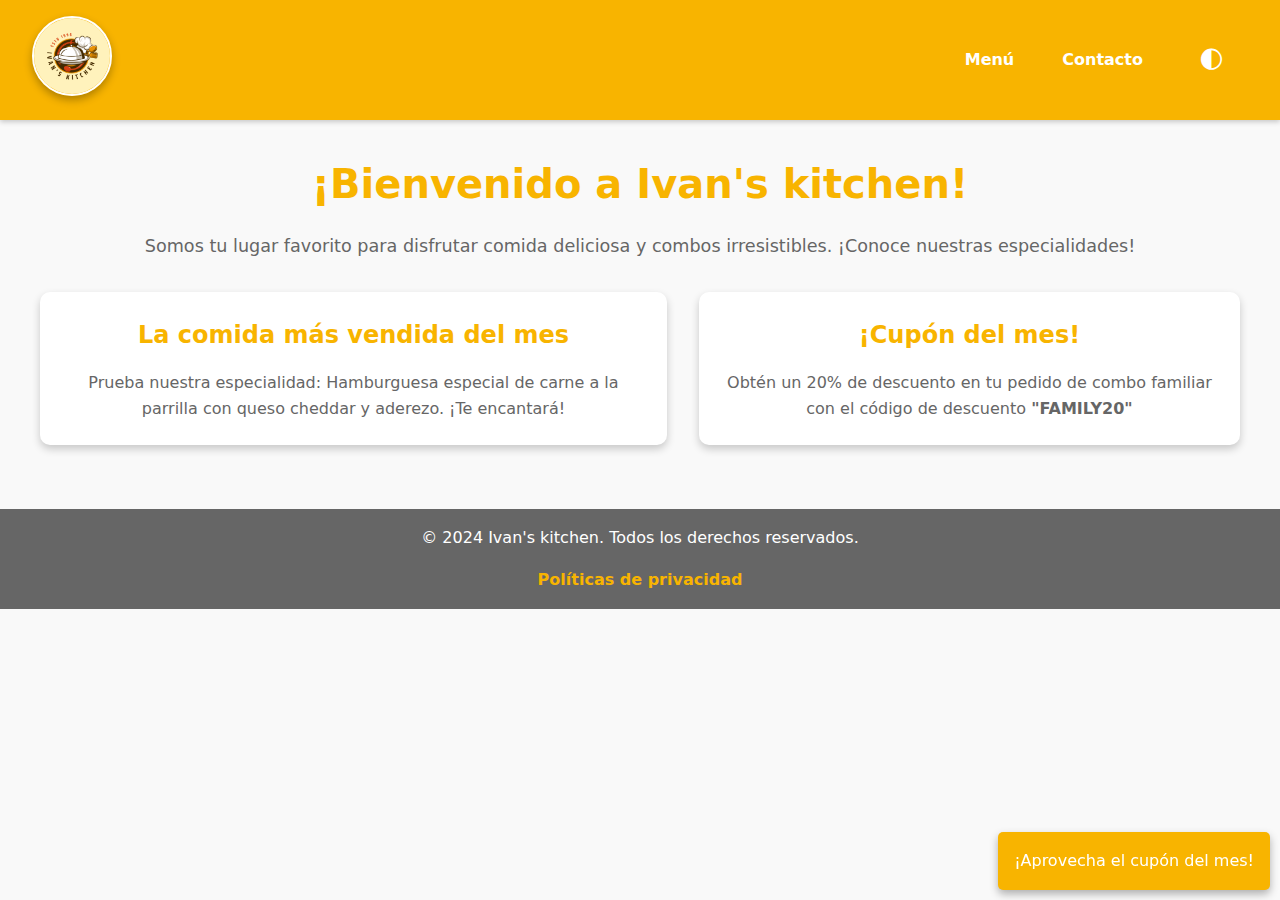
<file: index.html>
<!DOCTYPE html>
<html lang="es">

<head>
  <meta charset="UTF-8" />
  <meta name="viewport" content="width=device-width, initial-scale=1.0" />
  <title>Ivan's kitchen</title>
  
  <!-- SEO Metadatos -->
  <meta name="description"
    content="Ivan's kitchen, tu restaurante favorito, ven y descubre nuestras promociones y recomendaciones." />
  <meta name="keywords" content="descuento, promociones del mes, recomendaciones" />
  <meta name="author" content="Iván Tellez" />

  <!-- Metadatos open graph para redes sociales -->
  <meta property="og:title" content="Inicio de Ivan's kitchen" />
  <meta property="og:description" content="En Ivan's kitchen encontrarás promociones y recomendaciones." />
  <meta property="og:image" content="https://github.com/ivantellop/Segundo-modulo/blob/master/img/logo.png" />
  <meta property="og:url" content="https://ivantellop.github.io/Segundo-modulo/" />

  <!-- Twitter Cards -->
  <meta name="twitter:card" content="summary_large_image" />
  <meta name="twitter:title" content="Inicio de Ivan's kitchen" />
  <meta name="twitter:description" content="En Ivan's kitchen encontrarás promociones y recomendaciones." />
  <meta name="twitter:image" content="https://github.com/ivantellop/Segundo-modulo/blob/master/img/logo.png" />

  <!-- Enlacé al archivo CSS externo -->
  <link rel="stylesheet" href="styles.css" />

  <!-- Favicon -->
  <link rel="icon" href="./assets/hamburguesa.ico" />
</head>

<div id="notification" class="hidden">¡Aprovecha el cupón del mes!</div>
<!-- Inserte la notificación fuera del body porque estuve investigando en internet y entendí que las notificaciones no se ponen en el cuerpo del html, no sé si este correcto ponerla aquí :) -->

<body>
  <!-- Menú de navegación -->
  <header>
    <nav>
      <div class="logo">
        <a href="index.html" aria-label="Inicio">
          <img src="./img/logo.png" alt="Logo de la tienda" class="logo-img"
            loading="lazy" /><!-- Menú de navegación -->
        </a>
      </div>
      <ul class="nav-links">
        <li><a href="menu.html">Menú</a></li>
        <li><a href="contacto.html">Contacto</a></li>
        <li>
          <button aria-label="Cambiar al modo oscuro/claro" id="theme-toggle">🌓</button>
        </li>
      </ul>
    </nav>
  </header>

  <main>
    <section class="intro">
      <h1>¡Bienvenido a Ivan's kitchen!</h1>
      <p>
        Somos tu lugar favorito para disfrutar comida deliciosa y combos
        irresistibles. ¡Conoce nuestras especialidades!
      </p>
    </section>

    <section class="destacados">
      <div class="comida-mas-vendida">
        <h2>La comida más vendida del mes</h2>
        <p>
          Prueba nuestra especialidad: Hamburguesa especial de carne a la
          parrilla con queso cheddar y aderezo. ¡Te encantará!
        </p>
      </div>

      <div class="cupon-del-mes">
        <h2>¡Cupón del mes!</h2>
        <p>
          Obtén un 20% de descuento en tu pedido de combo familiar con el
          código de descuento
          <strong>"FAMILY20"</strong>
        </p>
      </div>
    </section>
  </main>

  <footer>
    <p>&copy; 2024 Ivan's kitchen. Todos los derechos reservados.</p>
    <ul class="footer-links">
      <li><a href="politicas.html">Políticas de privacidad</a></li>
    </ul>
  </footer>
  <script src="scripts.js"></script>
</body>

</html>
</file>
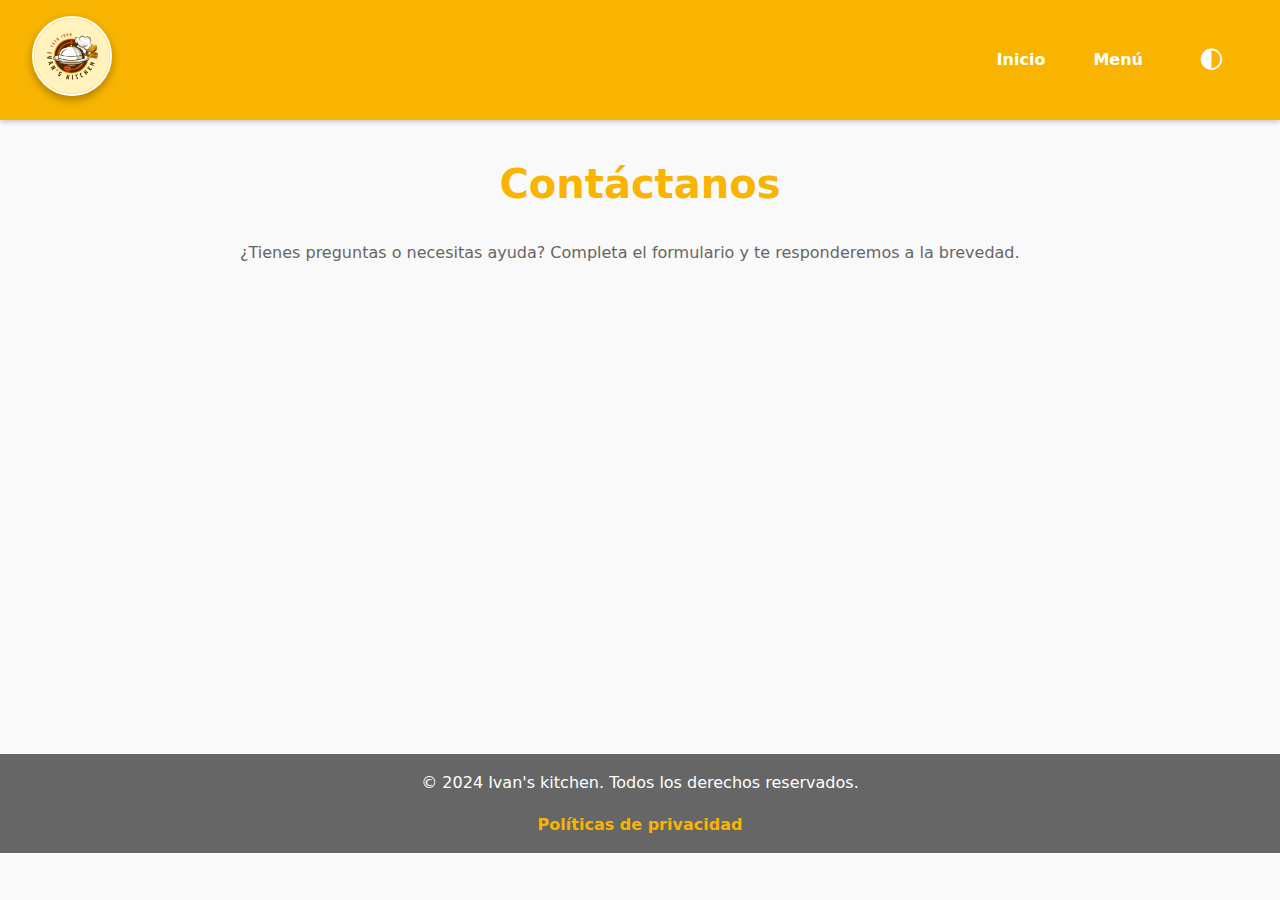
<file: contacto.html>
<!DOCTYPE html>
<html lang="en">
  <head>
    <meta charset="UTF-8" />
    <meta name="viewport" content="width=device-width, initial-scale=1.0" />
    <title>Contacto</title>
    
  <!-- SEO Metadatos -->
  <meta name="description"
  content="Contacto de Ivan's kitchen." />
<meta name="keywords" content="contacto, quejas, recomendaciones" />
<meta name="author" content="Iván Tellez" />

<!-- Metadatos open graph para redes sociales -->
<meta property="og:title" content="Contacto de Ivan's kitchen" />
<meta property="og:description" content="Podrás contactarnos para quejas y/o sugerencias en Ivan's kitchen." />
<meta property="og:image" content="https://github.com/ivantellop/Segundo-modulo/blob/master/img/logo.png" />
<meta property="og:url" content="https://ivantellop.github.io/Segundo-modulo/contacto.html" />

<!-- Twitter Cards -->
<meta name="twitter:card" content="summary_large_image" />
<meta name="twitter:title" content="Contacto de Ivan's kitchen" />
<meta name="twitter:description" content="Contactanos para quejas y/o sugerencias en Ivan's kitchen." />
<meta name="twitter:image" content="https://github.com/ivantellop/Segundo-modulo/blob/master/img/logo.png" />

    <link rel="stylesheet" href="styles.css" />
    <link rel="icon" href="./assets/hamburguesa.ico" />
  </head>

  <body>
    <header>
      <nav>
        <div class="logo">
          <a href="index.html">
            <img
              src="./img/logo.png"
              alt="Logo de la tienda"
              class="logo-img"
            />
          </a>
        </div>
        <ul class="nav-links">
          <li><a href="index.html">Inicio</a></li>
          <li><a href="menu.html">Menú</a></li>
          <li>
            <button aria-label="Cambiar tema" id="theme-toggle">🌓</button>
          </li>
        </ul>
      </nav>
    </header>
    <main class="contacto">
      <h1>Contáctanos</h1>
      <p>
        ¿Tienes preguntas o necesitas ayuda? Completa el formulario y te
        responderemos a la brevedad.
      </p>

      <form action="submit_form.php" method="POST">
        <div class="form-group">
          <label for="nombre">Nombre:</label>
          <input
            type="text"
            id="nombre"
            name="nombre"
            required
            placeholder="Tu nombre"
          />
        </div>
        <div class="form-group">
          <label for="correo">Correo Electrónico:</label>
          <input
            type="email"
            id="correo"
            name="correo"
            required
            placeholder="Tu correo"
          />
        </div>
        <div class="form-group">
          <label for="mensaje">Mensaje:</label>
          <textarea
            id="mensaje"
            name="mensaje"
            rows="5"
            required
            placeholder="Escribe tu mensaje aquí"
          ></textarea>
        </div>
        <button type="submit">Enviar</button>
      </form>
    </main>
    <footer>
      <p>&copy; 2024 Ivan's kitchen. Todos los derechos reservados.</p>
      <ul class="footer-links">
        <li><a href="politicas.html">Políticas de privacidad</a></li>
      </ul>
    </footer>
    <script src="scripts.js"></script>
  </body>
</html>
</file>
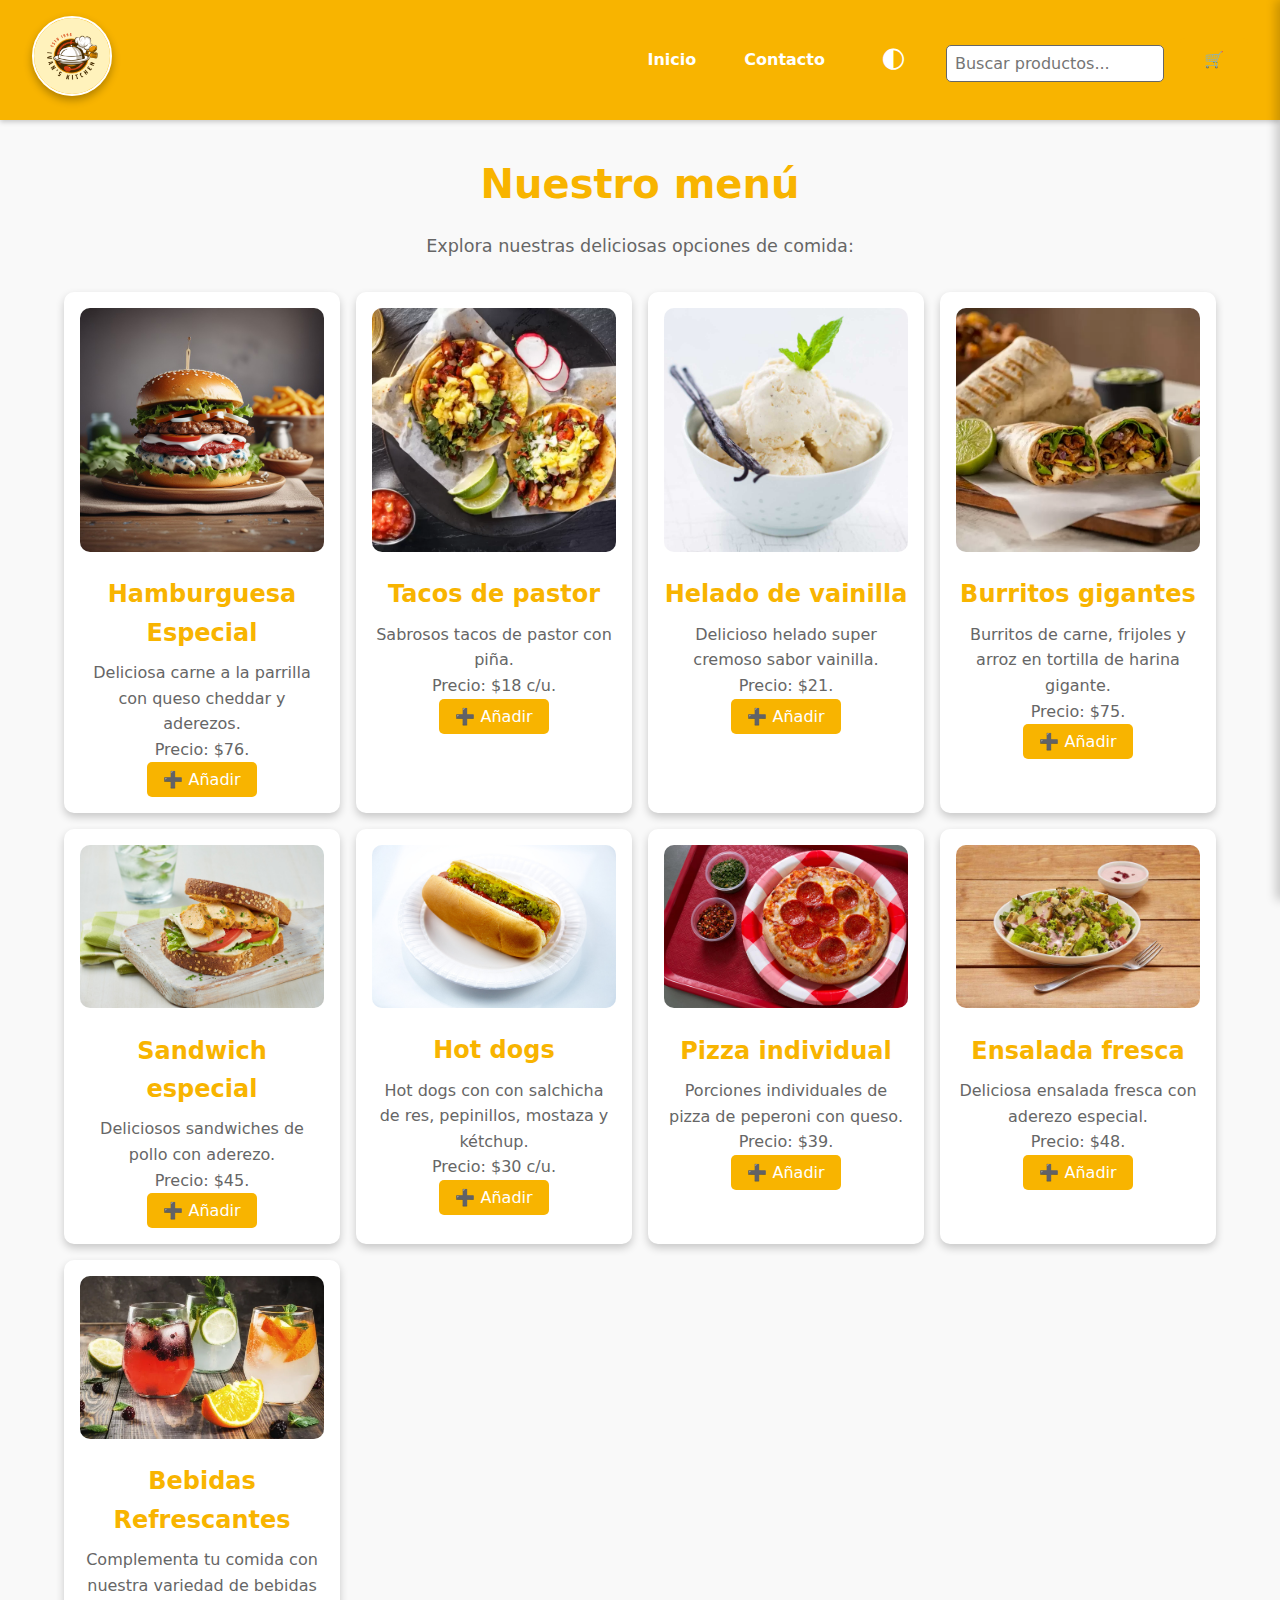
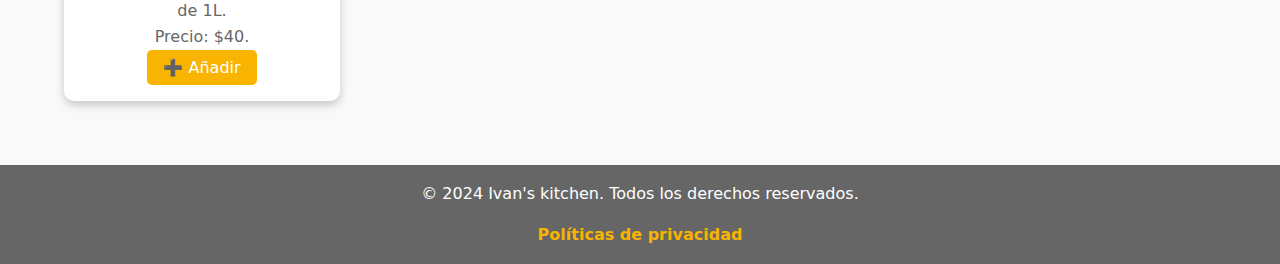
<file: menu.html>
<!DOCTYPE html>
<html lang="es">

<head>
  <meta charset="UTF-8" />
  <meta name="viewport" content="width=device-width, initial-scale=1.0" />
  <title>Menú</title>

  <!-- SEO Metadatos -->
  <meta name="description"
    content="En nuestro menú de Ivan's kitchen puedes encontrar una variedad de platillos y bebidas a precios muy atractivos" />
  <meta name="keywords" content="Comida rápida, Ivan's kitchen, hamburguesas, tacos, helados y mucho más" />
  <meta name="author" content="Iván Tellez" />

  <!-- Metadatos open graph para redes sociales -->
  <meta property="og:title" content="Inicio de Ivan's kitchen" />
  <meta property="og:description" content="Descubre nuestros deliciosos platillos de comida rápida." />
  <meta property="og:image" content="https://github.com/ivantellop/Segundo-modulo/blob/master/img/logo.png" />
  <meta property="og:url" content="https://ivantellop.github.io/Segundo-modulo/menu.html" />

  <!-- Twitter Cards -->
  <meta name="twitter:card" content="summary_large_image" />
  <meta name="twitter:title" content="Menú de Ivan's kitchen" />
  <meta name="twitter:description" content="Descubre nuestros deliciosos platillos de comida rápida." />
  <meta name="twitter:image" content="https://github.com/ivantellop/Segundo-modulo/blob/master/img/logo.png" />

  <!-- Enlacé al archivo CSS externo -->
  <link rel="stylesheet" href="styles.css" />
  <link rel="icon" href="./assets/hamburguesa.ico" />
</head>

<body>
  <!-- Menú de navegación -->
  <header>
    <nav>
      <div class="logo">
        <a href="index.html">
          <img src="./img/logo.png" alt="Logo de la tienda" class="logo-img" /><!-- Menú de navegación -->
        </a>
      </div>
      <ul class="nav-links">
        <li><a href="index.html">Inicio</a></li>
        <li><a href="contacto.html">Contacto</a></li>
        <li>
          <button aria-label="Cambiar tema" id="theme-toggle">🌓</button>
        </li>
        <li>
          <input type="text" id="search-bar" placeholder="Buscar productos..." aria-label="Buscar productos">
        </li>
        <li>
          <button aria-label="Carrito de compras" id="cart-button">🛒</button>
        </li>
      </ul>
    </nav>
  </header>
  <!-- Contenido principal -->
  <main>
    <section class="intro">
      <h1>Nuestro menú</h1>
      <p>Explora nuestras deliciosas opciones de comida:</p>
    </section>

    <section class="menu-grid">
      <div class="menu-item">
        <img src="./img/burger.png" alt="Hamburguesa Especial" loading="lazy" />
        <h2>Hamburguesa Especial</h2>
        <p>Deliciosa carne a la parrilla con queso cheddar y aderezos.</p>
        <p>Precio: $76.</p>
        <button class="add-to-cart" data-name="Hamburguesa Especial" data-price="76">➕ Añadir</button>
      </div>

      <div class="menu-item">
        <img src="./img/tacos.png" alt="Tacos de pastor" loading="lazy" />
        <h2>Tacos de pastor</h2>
        <p>Sabrosos tacos de pastor con piña.</p>
        <p>Precio: $18 c/u.</p>
        <button class="add-to-cart" data-name="Tacos de pastor" data-price="18">➕ Añadir</button>
      </div>

      <div class="menu-item">
        <img src="./img/helado.jpg" alt="Helado de vainilla" loading="lazy" />
        <h2>Helado de vainilla</h2>
        <p>Delicioso helado super cremoso sabor vainilla.</p>
        <p>Precio: $21.</p>
        <button class="add-to-cart" data-name="Helado de vainilla" data-price="21">➕ Añadir</button>
      </div>

      <div class="menu-item">
        <img src="./img/burritos.png" alt="Burritos" loading="lazy" />
        <h2>Burritos gigantes</h2>
        <p>
          Burritos de carne, frijoles y arroz en tortilla de harina gigante.
        </p>
        <p>Precio: $75.</p>
        <button class="add-to-cart" data-name="Burritos" data-price="75">➕ Añadir</button>
      </div>

      <div class="menu-item">
        <img src="./img/sandwich.jpg" alt="Sandwich de pollo" loading="lazy" />
        <h2>Sandwich especial</h2>
        <p>Deliciosos sandwiches de pollo con aderezo.</p>
        <p>Precio: $45.</p>
        <button class="add-to-cart" data-name="Sandwich de pollo" data-price="45">➕ Añadir</button>
      </div>

      <div class="menu-item">
        <img src="./img/hot-dog.jpg" alt="Hot dogs" loading="lazy" />
        <h2>Hot dogs</h2>
        <p>
          Hot dogs con con salchicha de res, pepinillos, mostaza y kétchup.
        </p>
        <p>Precio: $30 c/u.</p>
        <button class="add-to-cart" data-name="Hot dogs" data-price="30">➕ Añadir</button>
      </div>

      <div class="menu-item">
        <img src="./img/pizza.jpg" alt="Pizza individual" loading="lazy" />
        <h2>Pizza individual</h2>
        <p>Porciones individuales de pizza de peperoni con queso.</p>
        <p>Precio: $39.</p>
        <button class="add-to-cart" data-name="Pizza individual" data-price="39">➕ Añadir</button>
      </div>

      <div class="menu-item">
        <img src="./img/ensalada.png" alt="Ensalada fresca" loading="lazy" />
        <h2>Ensalada fresca</h2>
        <p>Deliciosa ensalada fresca con aderezo especial.</p>
        <p>Precio: $48.</p>
        <button class="add-to-cart" data-name="Ensalada fresca" data-price="48">➕ Añadir</button>
      </div>

      <div class="menu-item">
        <img src="./img/bebidas.png" alt="Bebidas Refrescantes" loading="lazy" />
        <h2>Bebidas Refrescantes</h2>
        <p>Complementa tu comida con nuestra variedad de bebidas de 1L.</p>
        <p>Precio: $40.</p>
        <button class="add-to-cart" data-name="Bebidas Refrescantes" data-price="40">➕ Añadir</button>
      </div>
    </section>
  </main>
  <!-- Modal del carrito -->
  <div id="cart-modal" class="hidden">
    <div class="cart-content">
      <h2>Carrito de compras</h2>
      <ul id="cart-items"></ul>
      <p id="cart-total">Total: $0.00</p>
      <button id="checkout-button">Finalizar compra</button>
      <button id="close-cart">Cerrar</button>
    </div>
  </div>
  <footer>
    <p>&copy; 2024 Ivan's kitchen. Todos los derechos reservados.</p>
    <ul class="footer-links">
      <li><a href="politicas.html">Políticas de privacidad</a></li>
    </ul>
  </footer>
  <script src="scripts.js"></script>
</body>

</html>
</file>
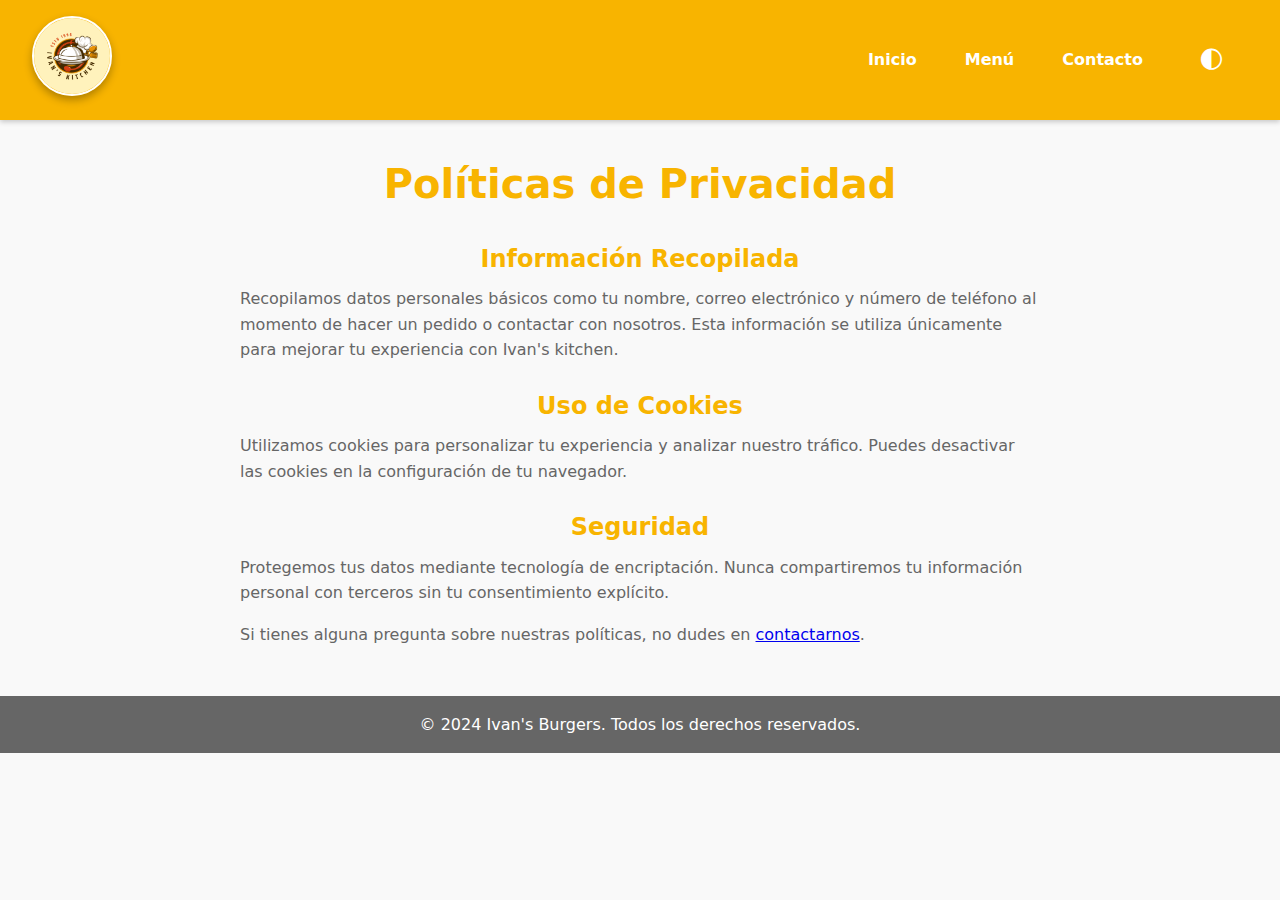
<file: politicas.html>
<!DOCTYPE html>
<html lang="en">

<head>
  <meta charset="UTF-8" />
  <meta name="viewport" content="width=device-width, initial-scale=1.0" />
  <title>Políticas de Privacidad</title>

  <!-- SEO Metadatos -->
  <meta name="description"
    content="Conoce más sobre nuestras politicas de privacidad en Ivan's kitchen." />
  <meta name="keywords" content="Politicas de privacidad, terminos y condiciones." />
  <meta name="author" content="Iván Tellez" />

  <!-- Metadatos open graph para redes sociales -->
  <meta property="og:title" content="Politicas de privacidad de Ivan's kitchen" />
  <meta property="og:description" content="Conoce nuestras politicas de privacidad." />
  <meta property="og:image" content="https://github.com/ivantellop/Segundo-modulo/blob/master/img/logo.png" />
  <meta property="og:url" content="https://ivantellop.github.io/Segundo-modulo/politicas.html" />

  <!-- Twitter Cards -->
  <meta name="twitter:card" content="summary_large_image" />
  <meta name="twitter:title" content="Politicas de privacidad de Ivan's kitchen" />
  <meta name="twitter:description" content="Conoce nuestras politicas de privacidad.." />
  <meta name="twitter:image" content="https://github.com/ivantellop/Segundo-modulo/blob/master/img/logo.png" />

  <link rel="stylesheet" href="styles.css" />
  <link rel="icon" href="./assets/hamburguesa.ico" />
</head>

<body>
  <header>
    <nav>
      <div class="logo">
        <a href="index.html">
          <img src="./img/logo.png" alt="Logo de la tienda" class="logo-img" />
        </a>
      </div>
      <ul class="nav-links">
        <li><a href="index.html">Inicio</a></li>
        <li><a href="menu.html">Menú</a></li>
        <li><a href="contacto.html">Contacto</a></li>
        <li>
          <button aria-label="Cambiar tema" id="theme-toggle">🌓</button>
        </li>
      </ul>
    </nav>
  </header>
  <main class="politicas">
    <h1>Políticas de Privacidad</h1>
    <section>
      <h2>Información Recopilada</h2>
      <p>
        Recopilamos datos personales básicos como tu nombre, correo
        electrónico y número de teléfono al momento de hacer un pedido o
        contactar con nosotros. Esta información se utiliza únicamente para
        mejorar tu experiencia con Ivan's kitchen.
      </p>
    </section>
    <section>
      <h2>Uso de Cookies</h2>
      <p>
        Utilizamos cookies para personalizar tu experiencia y analizar nuestro
        tráfico. Puedes desactivar las cookies en la configuración de tu
        navegador.
      </p>
    </section>
    <section>
      <h2>Seguridad</h2>
      <p>
        Protegemos tus datos mediante tecnología de encriptación. Nunca
        compartiremos tu información personal con terceros sin tu
        consentimiento explícito.
      </p>
    </section>
    <p>
      Si tienes alguna pregunta sobre nuestras políticas, no dudes en
      <a href="contacto.html">contactarnos</a>.
    </p>
  </main>

  <footer>
    <p>&copy; 2024 Ivan's Burgers. Todos los derechos reservados.</p>
  </footer>
  <script src="scripts.js"></script>
</body>

</html>
</file>
<file: styles.css>
/*Variables globales para las paletas de colores*/
:root {
  --color-primario: #f8b400;
  --color-texto: #666;
  --color-fondo: #f9f9f9;
  --color-blanco: #fff;
}

body.dark-theme {
  --color-primario: #f39c12;
  --color-texto: #d4d4d4;
  --color-fondo: #1a1a1a;
  --color-blanco: #262626;
}

/*  General */
* {
  margin: 0;
  padding: 0;
  box-sizing: border-box; /* Uso box-sizing para incluir padding y border en el tamaño total */
  font-family: system-ui, arial, sans-serif;
}

header {
  position: sticky;
  top: 0;
  z-index: 10;
  background-color: var(--color-primario);
  box-shadow: 0 2px 5px rgba(0, 0, 0, 0.2);
}

body {
  background-color: var(--color-fondo);
  color: var(--color-texto);
  line-height: 1.6;
  text-align: center;
  transition: background-color 0.5s ease, color 0.5s ease;
  overflow-x: hidden;
}

/* Navegación */
nav {
  display: flex;
  flex-wrap: wrap;
  justify-content: space-between;
  align-items: center;
  background-color: var(--color-primario);
  padding: 1rem 2rem;
}

.nav-links {
  display: flex;
  flex-direction: row;
  align-items: center;
  justify-content: center;
  list-style: none;
  gap: 1rem;
}

.nav-links a {
  text-decoration: none;
  color: var(--color-blanco);
  font-weight: bold;
  padding: 0.5rem 1rem;
  border-radius: 5px;
  transition: background-color 0.3s, color 0.3s;
}

.nav-links a:hover {
  background-color: var(--color-blanco); /* Fondo blanco al pasar el cursor */
  color: var(--color-primario);
}

.logo {
  position: relative;
}

.logo-img {
  width: 80px;
  height: 80px;
  border-radius: 50%; /* Forma circular */
  border: 2px solid var(--color-blanco); /* Borde blanco */
  box-shadow: 0 4px 8px rgba(0, 0, 0, 0.3); /* Sombra */
  transition: transform 0.3s ease; /* Animación */
}

.logo-img:hover {
  transform: scale(1.1); /* Efecto zoom al pasar el cursor */
}

/* Contenido principal */
main {
  padding: 2rem;
}

/* Sección de introducción */
.intro h1 {
  color: var(--color-primario);
  font-size: 2.5rem;
  margin-bottom: 1rem;
}

.intro p{
  color: var(--color-texto);
  font-size: 1.1rem;
}

/* Sección de destacados */
.destacados {
  display: flex;
  flex-wrap: row;
  justify-content: space-around;
  align-items: flex-start;
  gap: 2rem;
  margin: 2rem auto;
  max-width: 1200px;
}

.destacados div {
  background-color: var(--color-blanco);
  padding: 1.5rem;
  border-radius: 10px;
  box-shadow: 0 4px 8px rgba(0, 0, 0, 0.2);
  text-align: center;
  transition: transform 0.3s ease, box-shadow 0.3s ease;
  animation: fadeIn 0.8s ease-out;
}

.destacados div:hover {
  transform: translateY(-5px);
  box-shadow: 0 8px 16px rgba(0, 0, 0, 0.3);
}

.destacados h2 {
  color: var(--color-primario);
  margin-bottom: 1rem;
}

.destacados p {
  color: var(--color-texto);
  font-size: 1rem;
}

/* Cuadrícula del menú */
.menu-grid {
  display: grid;
  grid-template-columns: repeat(auto-fit, minmax(250px, 1fr));
  gap: 1rem;
  padding: 2rem;
}

.menu-item {
  text-align: center;
  background-color: var(--color-blanco);
  padding: 1rem;
  border-radius: 10px; /* Esquinas redondeadas */
  box-shadow: 0 4px 8px rgba(0, 0, 0, 0.2); /* Sombra */
  transition: transform 0.3s, box-shadow 0.3s;
  animation: fadeIn 1s ease-out;
}

.menu-item:hover {
  transform: translateY(-5px); /* Efecto al pasar el cursor */
  box-shadow: 0 8px 16px rgba(0, 0, 0, 0.3);
}

.menu-item img {
  width: 100%;
  height: auto;
  border-radius: 10px;
}

.menu-item h2 {
  margin: 1rem 0 0.5rem;
  color: var(--color-primario);
}

.menu-item p {
  color: var(--color-texto);
}

/* Footer */
footer {
  text-align: center;
  background-color: var(--color-texto);
  color: var(--color-blanco);
  padding: 1rem;
  font-family: inherit; /* Hereda la fuente del body */
  font-size: 1rem;
}

.footer-links {
  display: flex;
  justify-content: center;
  list-style: none;
  gap: 1.5rem;
  margin-top: 1rem;
}

.footer-links a {
  color: var(--color-primario);
  text-decoration: none;
  font-weight: bold;
}

.footer-links a:hover {
  text-decoration: underline;
}

/* Políticas de Privacidad y contacto*/
.politicas h1,
.contacto h1 {
  font-size: 2.5rem;
  color: var(--color-primario);
  margin-bottom: 1.5rem;
}

.politicas h2 {
  color: var(--color-primario);
  margin: 1.5rem 0 0.5rem;
}

.politicas p,
.contacto p {
  margin-bottom: 1rem;
  color: var(--color-texto);
  line-height: 1.6;
  max-width: 800px;
  margin-left: auto;
  margin-right: auto;
  text-align: left;
}

/* Formulario de contacto */
form {
  max-width: 600px;
  margin: 0 auto;
  text-align: left;
}

.form-group {
  margin-bottom: 1rem;
}

label {
  font-weight: bold;
  margin-bottom: 0.5rem;
  display: block;
}

input,
textarea {
  width: 100%;
  padding: 0.8rem;
  border: 1px solid #ccc;
  border-radius: 5px;
  font-size: 1rem;
  margin-top: 0.5rem;
}

button {
  display: inline-block;
  background-color: var(--color-primario);
  color: var(--color-blanco);
  padding: 0.8rem 1.5rem;
  border: none;
  border-radius: 5px;
  font-size: 1rem;
  cursor: pointer;
  transition: background-color 0.3s ease, transform 0.2s ease;
}

button:hover {
  background-color: #e09c00;
  transform: scale(1.05);
}

@media (max-width: 768px) {
  .nav-links {
    flex-direction: column;
    gap: 0.5rem;
  }

  .destacados {
    flex-direction: column;
    gap: 1rem;
  }
}

/* Efecto de transición en el botón de cambio de tema */
#theme-toggle {
  background: none;
  border: none;
  font-size: 1.5rem;
  cursor: pointer;
  transition: transform 0.3s ease;
}

#theme-toggle:hover {
  transform: rotate(360deg);
}

/* Animación de entrada para el texto del encabezado */
@keyframes fadeIn {
  from {
    opacity: 0;
    transform: translateY(-20px);
  }
  to {
    opacity: 1;
    transform: translateY(0);
  }
}

.intro h1, .contacto h1, .politicas h1 {
  animation: fadeIn 1s ease-out;
}

/* Hereda la fuente del body */
h1, h2, p {
  font-family: inherit; 
  animation: fadeIn 1s ease-out;
  animation-fill-mode: forwards;
}

.nav-links a:focus, .footer-links a:focus {
  outline: 2px solid var(--color-primario);
  outline-offset: 2px;
}

.contacto form {
  animation: slideUp 0.7s ease-out;
  opacity: 0;
  animation-fill-mode: forwards;
}

@keyframes slideUp {
  from {
    opacity: 0;
    transform: translateY(50px);
  }
  to {
    opacity: 1;
    transform: translateY(0);
  }
}

#search-bar {
  padding: 0.5rem;
  font-size: 1rem;
  border: 1px solid var(--color-texto);
  border-radius: 5px;
  transition: box-shadow 0.3s ease;
}

#search-bar:focus {
  outline: none;
  box-shadow: 0 0 5px var(--color-primario);
}

#notification {
  position: fixed;
  bottom: 10px;
  right: 10px;
  background-color: var(--color-primario);
  color: var(--color-blanco);
  padding: 1rem;
  border-radius: 5px;
  box-shadow: 0 4px 8px rgba(0, 0, 0, 0.3);
  animation: fadeInOut 5s ease-in-out forwards;
}

@keyframes fadeInOut {
  0% { opacity: 0; }
  20%, 80% { opacity: 1; }
  100% { opacity: 0; }
}

/* Estilos del carrito */
#cart-modal {
  position: fixed;
  top: 0;
  right: 0;
  width: 100%;
  max-width: 400px;
  height: 100%;
  background-color: var(--color-fondo);
  box-shadow: -4px 0 10px rgba(0, 0, 0, 0.2);
  z-index: 1000;
  display: flex;
  flex-direction: column;
  padding: 1rem;
  transform: translateX(100%);
  transition: transform 0.3s ease;
}

#cart-modal.visible {
  transform: translateX(0);
}

.cart-content h2 {
  margin-bottom: 1rem;
}

#cart-items {
  list-style: none;
  padding: 0;
  margin: 0 0 1rem;
}

#cart-items li {
  display: flex;
  justify-content: space-between;
  margin-bottom: 0.5rem;
  border-bottom: 1px solid var(--color-texto);
  padding-bottom: 0.5rem;
}

#cart-total {
  font-size: 1.2rem;
  font-weight: bold;
  margin-bottom: 1rem;
}

#checkout-button,
#close-cart {
  background-color: var(--color-primario);
  color: var(--color-blanco);
  border: none;
  padding: 0.8rem;
  border-radius: 5px;
  cursor: pointer;
  margin-right: 0.5rem;
}

#checkout-button:hover,
#close-cart:hover {
  background-color: #e09c00;
}

.add-to-cart {
  background-color: var(--color-primario);
  color: var(--color-blanco);
  border: none;
  padding: 0.5rem 1rem;
  border-radius: 5px;
  cursor: pointer;
  transition: background-color 0.3s ease, transform 0.2s ease;
}

.add-to-cart:hover {
  background-color: #e09c00;
}
</file>
